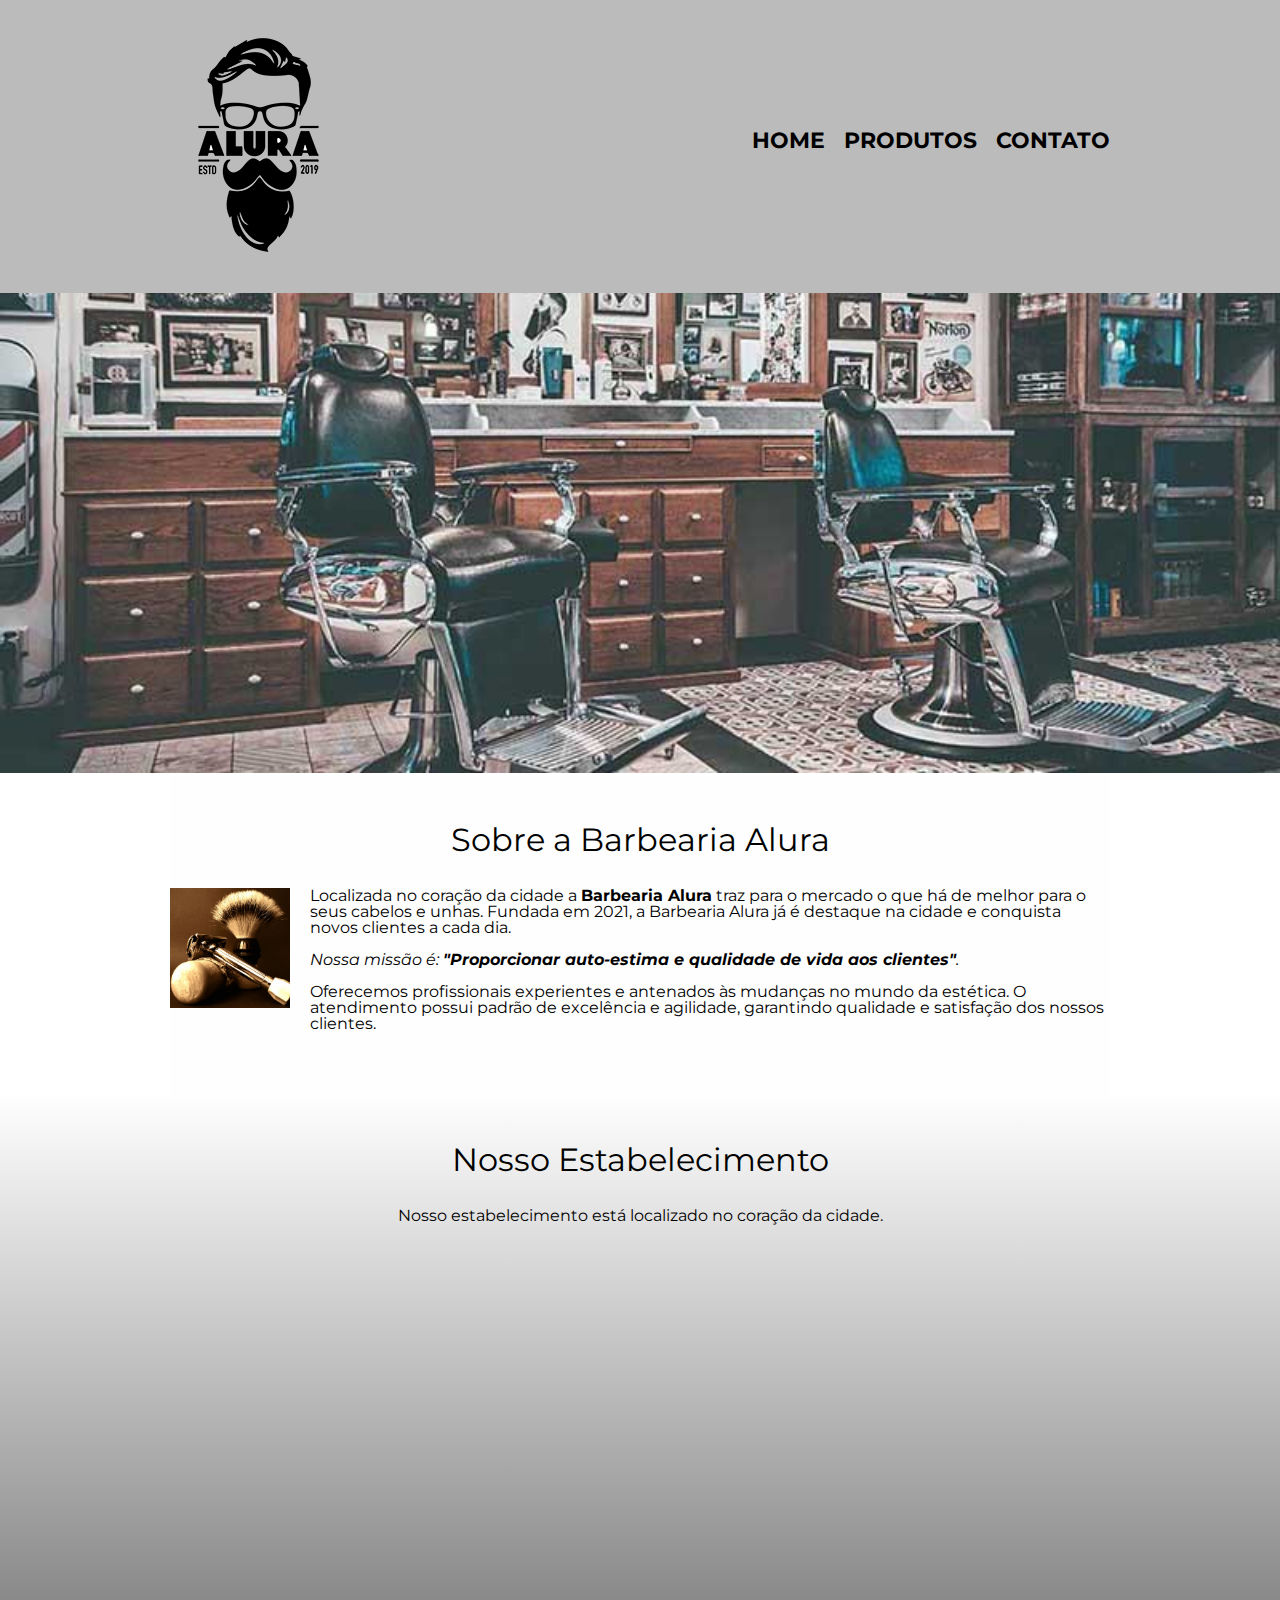
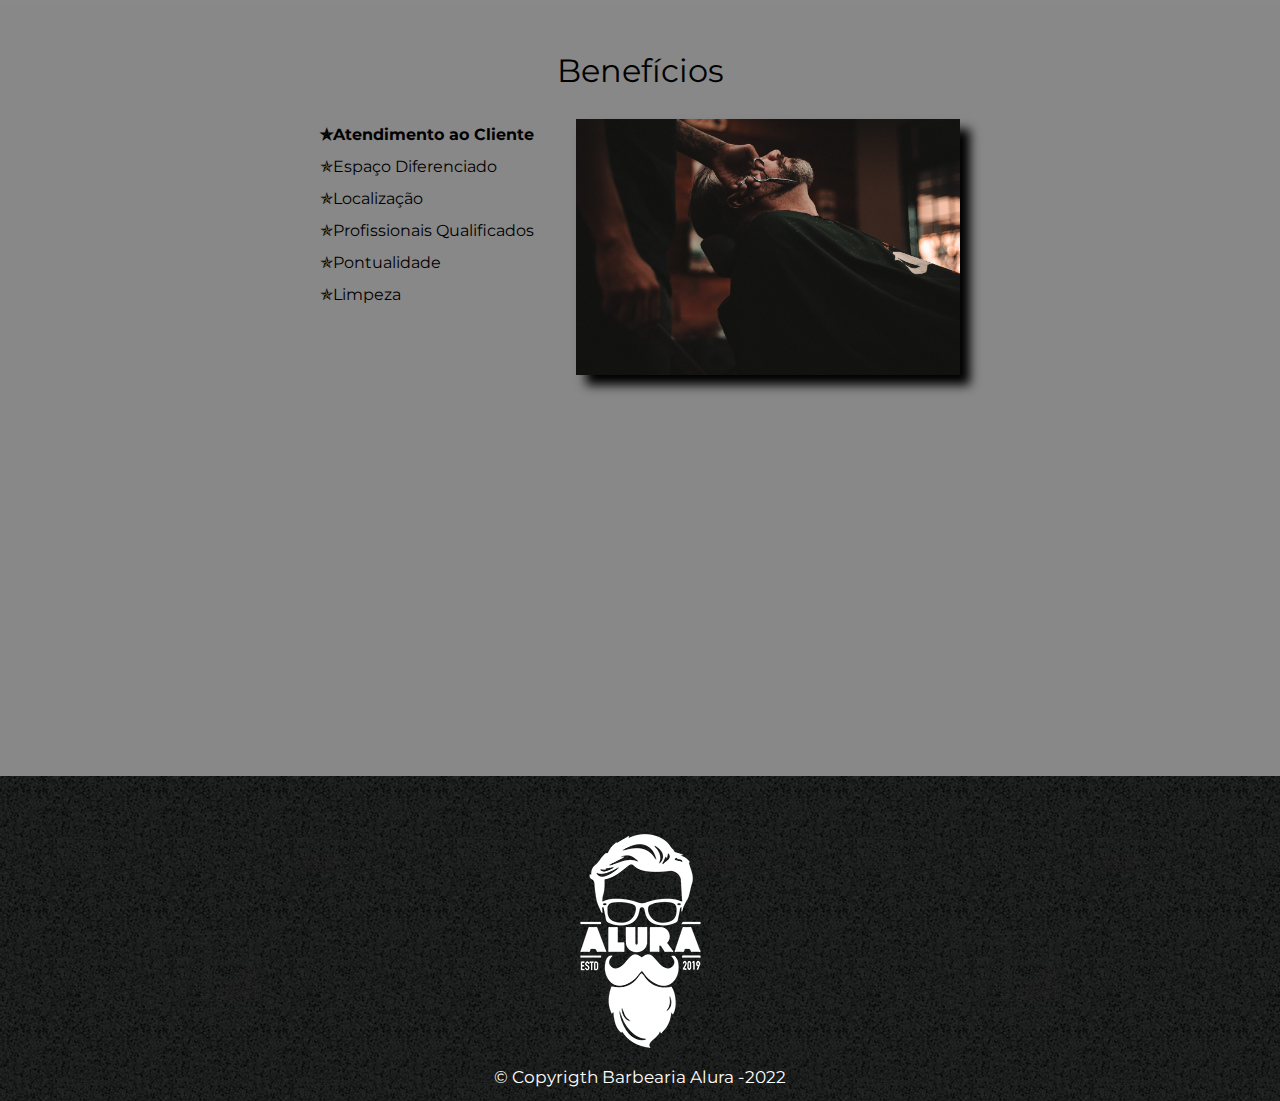
<file: index.html>
<!DOCTYPE html>
<html lang="en">
<head>
	<meta charset="UTF-8">
	<meta http-equiv="X-UA-Compatible" content="IE=edge">
	<meta name="viewport" content="width=device-width, initial-scale=1.0">
	<link rel="stylesheet" href="reset.css">
    <link rel="stylesheet" href="style.css">
	<link rel="preconnect" href="https://fonts.googleapis.com"><link rel="preconnect" href="https://fonts.gstatic.com" crossorigin><link href="https://fonts.googleapis.com/css2?family=Montserrat&display=swap" rel="stylesheet">
	<title>Barbearia Alura</title>
</head>
<body>
	<header>
        <div class="caixa">
            <h1><img src="./imagens/logo.png"></h1>
            <nav>
                <ul>
                    <li><a href="home.html">Home</a></li>
                    <li><a href="produtos.html">Produtos</a></li>
                    <li><a href="contato.html">Contato</a></li>
                </ul>
            </nav> 
        </div> 
	</header>
	<img class="banner" src="./imagens/banner.jpg">
	<main> 	
		<section class="principal">
			<h2 class="titulo_principal">Sobre a Barbearia Alura</h2>
			<img class="utensilios" src="./imagens/utensilios.jpg" alt="utensilios">
			<p>Localizada no coração da cidade a <strong>Barbearia Alura</strong> traz para o mercado o que há de melhor para o seus cabelos e unhas. Fundada em 2021, a Barbearia Alura já é destaque na cidade e conquista novos clientes a cada dia.</p>

			<p id="missao"><em>Nossa missão é: <strong>"Proporcionar auto-estima e qualidade de vida aos clientes"</strong>.</em></p>

			<p>Oferecemos profissionais experientes e antenados às mudanças no mundo da estética. O atendimento possui padrão de excelência e agilidade, garantindo qualidade e satisfação dos nossos clientes.</p>

		</section>

		<section class="mapa">
			<h3 class="titulo_principal">Nosso Estabelecimento</h3>
			<p>Nosso estabelecimento está localizado no coração da cidade.</p>

			<div class="mapa_conteudo">
				<iframe src="https://www.google.com/maps/embed?pb=!1m18!1m12!1m3!1d31113.4159482393!2d-38.341652375537144!3d-12.896337934585834!2m3!1f0!2f0!3f0!3m2!1i1024!2i768!4f13.1!3m3!1m2!1s0x716161a35ca352d%3A0x3ddb5f6d04ee39a6!2sCentro%2C%20Lauro%20de%20Freitas%20-%20BA!5e0!3m2!1spt-BR!2sbr!4v1671745756762!5m2!1spt-BR!2sbr" width="100%" height="300" style="border:0;" allowfullscreen="" loading="lazy" referrerpolicy="no-referrer-when-downgrade"></iframe>
			</div>

		</section>

		<section class="beneficios">
			<h3 class="titulo_principal">Benefícios</h3>
			<div class="conteudo_beneficios">
				<ul class="lista_beneficios">
					<li class="itens">Atendimento ao Cliente</li>
					<li class="itens">Espaço Diferenciado</li>
					<li class="itens">Localização</li>
					<li class="itens">Profissionais Qualificados</li>	
					<li class="itens">Pontualidade</li>
					<li class="itens">Limpeza</li>		
				</ul><img class="img_beneficios" src="./imagens/beneficios.jpg">
			</div>
			<div class="video">

				<iframe width="100%" height="315" src="https://www.youtube.com/embed/UPUsnEOo4_w" title="YouTube video player" frameborder="0" allow="accelerometer; autoplay; clipboard-write; encrypted-media; gyroscope; picture-in-picture" allowfullscreen></iframe>

			</div>	
					
		</section>
	</main>
   <footer>
		<img src="imagens/logo-branco.png">
		<p class="copyrigth">&copy; Copyrigth Barbearia Alura -2022</p>
   </footer>	
</body>
</html>
</file>
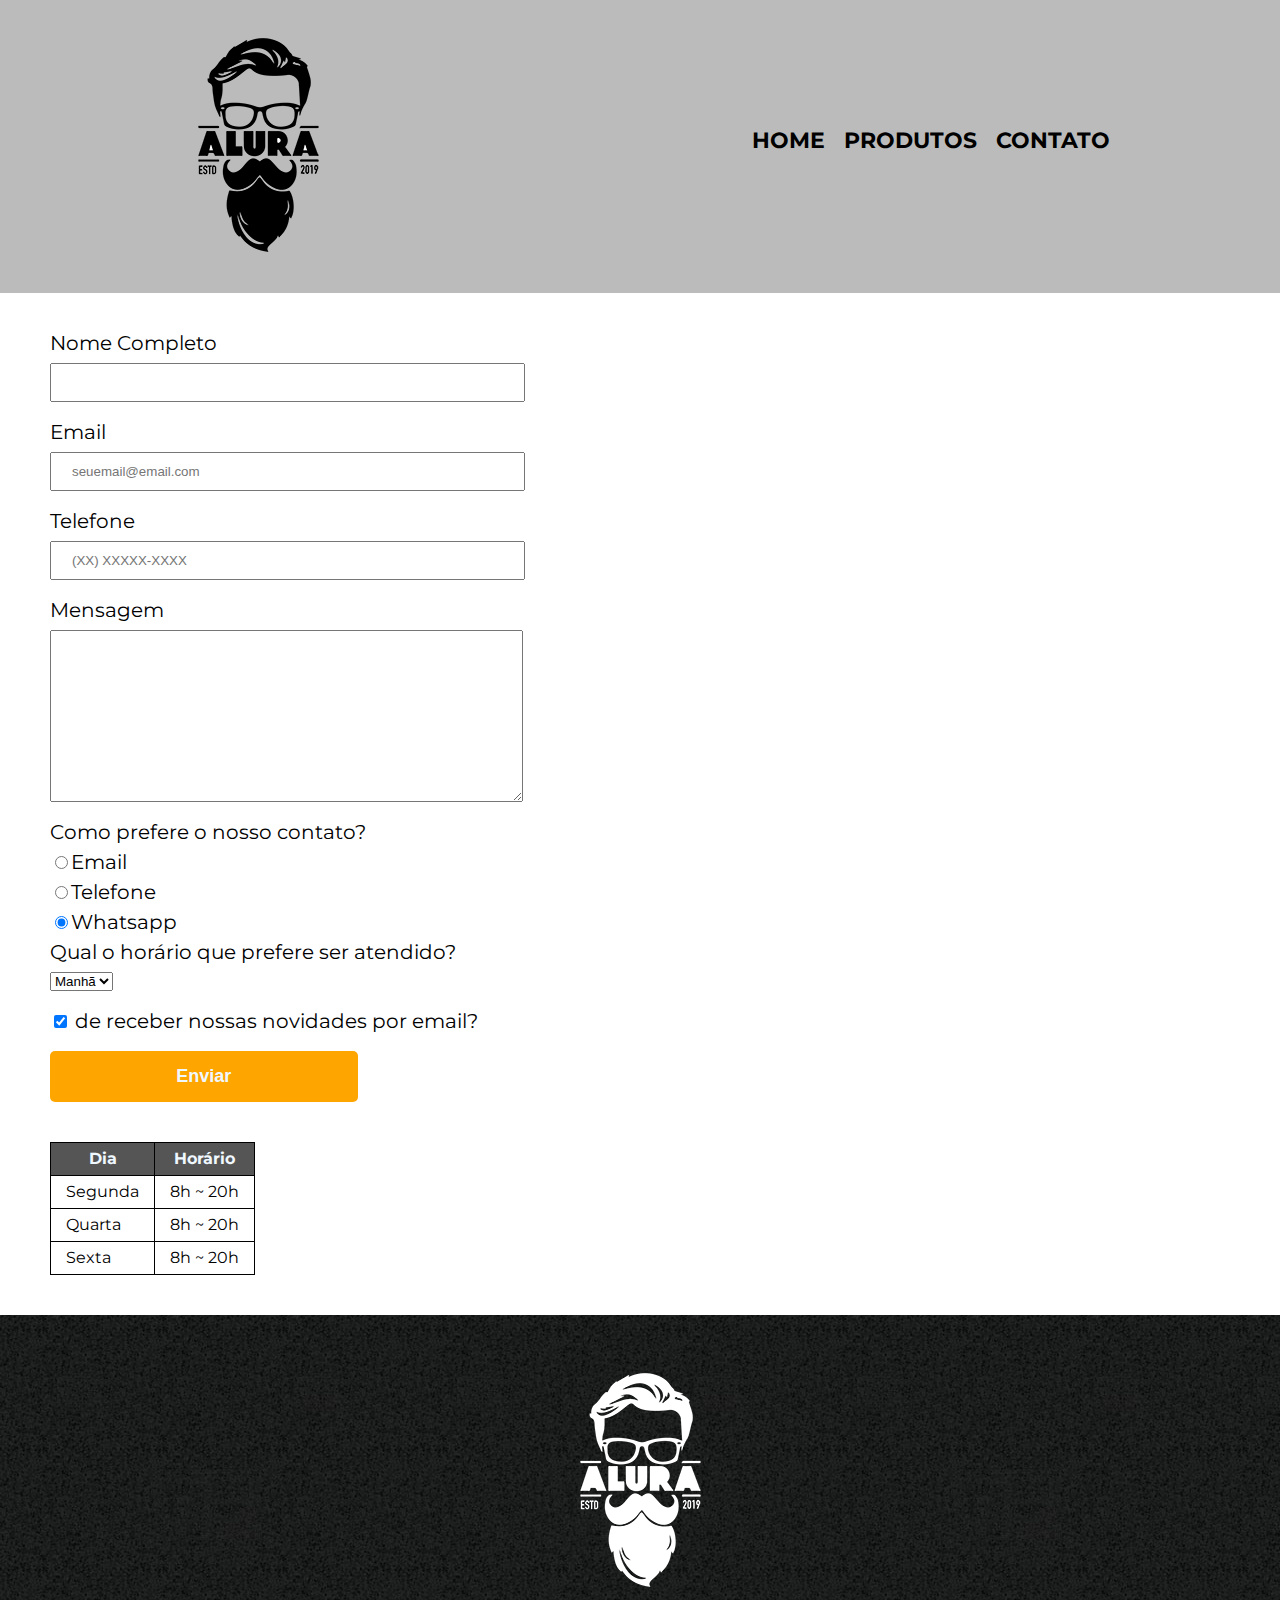
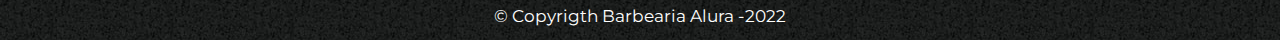
<file: contato.html>
<!DOCTYPE html>
<html lang="en">
<head>
    <meta charset="UTF-8">
    <meta http-equiv="X-UA-Compatible" content="IE=edge">
    <meta name="viewport" content="width=device-width, initial-scale=1.0">
    <link rel="stylesheet" href="reset.css">
    <link rel="stylesheet" href="style.css">
    <link rel="preconnect" href="https://fonts.googleapis.com"><link rel="preconnect" href="https://fonts.gstatic.com" crossorigin><link href="https://fonts.googleapis.com/css2?family=Montserrat&display=swap" rel="stylesheet">
   
    <title>Contato</title>
</head>
<body>
    <header>
        <div class="caixa">
            <h1><img src="./imagens/logo.png" alt="logo_barbearia"></h1>
            <nav>
                <ul>
                    <li><a href="home.html">Home</a></li>
                    <li><a href="produtos.html">Produtos</a></li>
                    <li><a href="contato.html">Contato</a></li>
                </ul>
            </nav> 
        </div>    
    </header>
    <main class="contato">
        <form>
            <label for="nome">Nome Completo</label>
            <input type="text" id="nome" class="input-padrao" required>
            <label for="email">Email</label>
            <input type="email" id="email" class="input-padrao" required placeholder="seuemail@email.com">
            <label for="tel">Telefone</label>
            <input type="tel" id="tel" class="input-padrao" required placeholder="(XX) XXXXX-XXXX">
            <label for="mensagem">Mensagem</label>
            <textarea cols="47" rows="10" id="mensagem" class="input-padrao" required></textarea>
            <fieldset>
                <legend>Como prefere o nosso contato?</legend>
                <label for="radio-email"><input type="radio" name="contato" value="email" id="radio-email">Email</label>

                <label for="radio-tel"><input type="radio" name="contato" value="telefone" id="radio-tel">Telefone</label>
                
                <label for="radio-whatsapp"><input type="radio" name="contato" value="whatsapp" id="radio-whatsapp" checked>Whatsapp</label>
               
            </fieldset>
            <fieldset>
            <legend>Qual o horário que prefere ser atendido?</legend>
                <select>
                    <option>Manhã</option>
                    <option>Tarde</option>
                    <option>Noite</option>
                </select>
            </fieldset>
            <label class="checkbox"><input type="checkbox" checked> de receber nossas novidades por email?</label>
            <input type="submit" value="Enviar" class="enviar">
        </form>
        <table>
            <thead>
                <tr>
                    <th>Dia</th>
                    <th>Horário</th>
                </tr>
            </thead>
            <tbody>
                <tr>
                    <td>Segunda</td>
                    <td>8h ~ 20h</td>
                </tr>
                <tr>
                    <td>Quarta</td>
                    <td>8h ~ 20h</td>
                </tr>
                <tr>
                    <td>Sexta</td>
                    <td>8h ~ 20h</td>
                </tr>
                </tbody>
        </table>

    </main>
    <footer>
        <img src="imagens/logo-branco.png" alt="logo_barbearia">
        <p class="copyrigth">&copy; Copyrigth Barbearia Alura -2022</p>
    </footer>
    
</body>
</html>
</file>
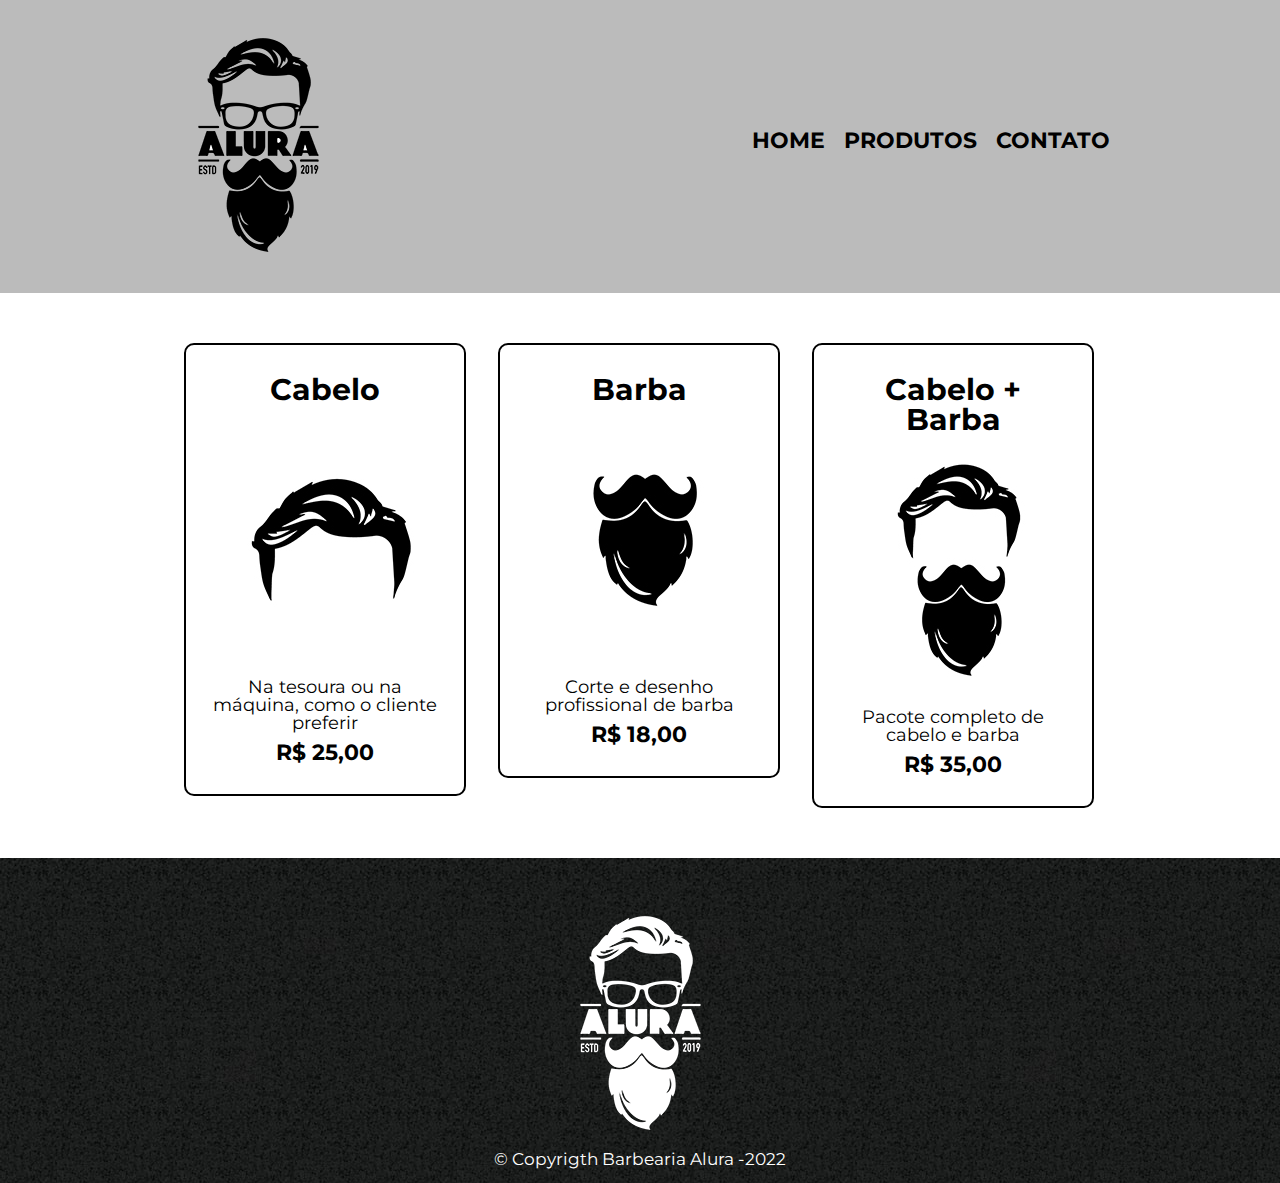
<file: produtos.html>
<!DOCTYPE html>
<html lang="en">
<head>
    <meta charset="UTF-8">
    <meta http-equiv="X-UA-Compatible" content="IE=edge">
    <meta name="viewport" content="width=device-width, initial-scale=1.0">
    <link rel="stylesheet" href="reset.css">
    <link rel="stylesheet" href="style.css">
    <link rel="preconnect" href="https://fonts.googleapis.com"><link rel="preconnect" href="https://fonts.gstatic.com" crossorigin><link href="https://fonts.googleapis.com/css2?family=Montserrat&display=swap" rel="stylesheet">
    <title>Produtos</title>
</head>
<body>
    <header>
        <div class="caixa">
            <h1><img src="./imagens/logo.png"></h1>
            <nav>
                <ul>
                    <li><a href="index.html">Home</a></li>
                    <li><a href="produtos.html">Produtos</a></li>
                    <li><a href="contato.html">Contato</a></li>
                </ul>
            </nav> 
        </div>    
    </header>
    <main>
        <ul class="produtos">
            <li>
                <h2>Cabelo</h2>
                <img src="./imagens/cabelo.jpg">
                <p class="produto_descricao">Na tesoura ou na máquina, como o cliente preferir</p>
                <p class="produto_preco">R$ 25,00</p>
            </li>
            <li>
                <h2>Barba</h2>
                <img src="./imagens/barba.jpg">
                <p class="produto_descricao">Corte e desenho profissional de barba</p>
                <p class="produto_preco">R$ 18,00</p>
            </li>
            <li>
                <h2>Cabelo + Barba</h2>
                <img src="./imagens/cabelo+barba.jpg">
                <p class="produto_descricao">Pacote completo de cabelo e barba</p>
                <p class="produto_preco">R$ 35,00</p>
            </li>
            
        </ul>
    </main>
    <footer>
        <img src="imagens/logo-branco.png">
        <p class="copyrigth">&copy; Copyrigth Barbearia Alura -2022</p>
    </footer>
    
</body>
</html>
</file>
<file: style.css>
body{
    font-family: 'Montserrat', sans-serif;

}
header{
    background: #BBBBBB;
    padding: 20px 0;
}

.caixa{
    position: relative;
    width: 940px; 
    margin: 0 auto;   
}

nav{
    position: absolute;
    top: 110px;
    right: 0;
}

nav li{
    display: inline;
    margin: 0 0 0 15px;
}

nav a{
    text-transform: uppercase;
    color: #000000;
    font-weight: bolder;
    font-size: 22px;
    text-decoration: none;
}

nav a:hover{
    color:rgb(205, 94, 15);
    transform: scale(1.0);
    font-size: 24px;
    

}

.produtos{
    width: 940px; 
    margin: 0 auto;
    padding: 50px 0;   

}
.produtos li{
    box-sizing: border-box;
    display:inline-block;
    text-align: center;
    width: 30%;
    vertical-align: top;
    margin: 0 1.5%;
    padding: 30px 20px;
    border: 2px solid #000000;
    border-radius: 10px;    
}

.produtos h2{
    font-size: 30px;
    font-weight: bold;
    margin-bottom: 10px;
}

.produtos li:hover{
    border-color:rgb(205, 94, 15);
        
}

.produtos li:active{
    border-color:rgb(226, 26, 26);
}

.produtos li:hover h2{
    font-size: 34px;
}

.produto_descricao{
    font-size: 18px;
    margin-top: 10px;
}

.produto_preco{
    font-size: 22px;
    font-weight: bold;
    margin-top: 10px;
}

footer{
    text-align: center;
    background: url("./imagens/bg.jpg");
    padding-top: 40px;
}

.copyrigth{
    color:white;
    font-size: 17px;
    padding-bottom: 15px; 
}

.contato{
    margin-left: 50px;

}

form{
    margin: 40px 0;
}

form label, form legend{
    display: block;
    font-size: 20px;
    margin-bottom: 10px;
}

.input-padrao{
    display: block;
    margin-bottom: 20px;
    padding: 10px 20px;
    width: 35%;
}
.checkbox{
    margin: 20px 0;
}

.enviar{
    width: 25%;
    padding: 15px 0;
    background: orange;
    color: aliceblue;
    font-weight: bold;
    font-size: 18px;
    border: none;
    border-radius: 5px;
    transition: 1s all;
    cursor: pointer;
}

.enviar:hover{
    background: darkorange;
    transform: scale(1.2);    
} 

table{
    margin: 20px 0 40px;
}

thead{
    background: #555555;
    color: aliceblue;
    font-weight: bold;
}

td, th{
    border: 1px solid #000000;
    padding: 8px 15px;
}
/*css home */
.banner{
    width: 100%;

}
.titulo_principal{
    text-align: center;
    font-size: 2em;
    margin: 0 0 1em;
    clear: left;
}

.principal{
    padding: 3em 0;
    background: #FEFEFE;
    width: 940px;
    margin: 0 auto;   
}

.principal p {
    margin: 0 0 1em;
}

.principal strong{
    font-weight: bold;
}

.principal em{
    font-style: italic;
}

.utensilios{
    width: 120px;
    float: left;
    margin-right: 20px;  
    margin-bottom: 20px;  
}

.mapa{
    padding: 3em 0;
    background: linear-gradient(#FEFEFE, #888888);
}

.mapa_conteudo{
    width: 940px;
    margin: 0 auto;

}

.mapa p{
    margin-bottom: 2em;
    text-align: center;
}

.beneficios{
    padding: 3em 0;
    background: #888888;
}

.conteudo_beneficios{
    width: 640px;
    margin: 0 auto;
}

.lista_beneficios{
    width: 40%;
    display: inline-block;
    vertical-align: top;
}

.img_beneficios{
    width: 60%;
    opacity: 1;
    transition: 400ms;
    box-shadow: 10px 10px 10px #000000;
}

.img_beneficios:hover{
    opacity: 0.3;
}

.itens{
    line-height: 2.0;
}

.itens:first-child{
    font-weight: bold;
}

.itens:before{
    content:"✯";
}

.video{
    width: 560px;
    margin: 1em auto;
}

@media screen and (max-width: 480px) {
    .caixa, .principal, .conteudo-beneficios, .mapa-conteudo, .video {
        width: auto;
    }

    h1 {
        text-align: center;
    }

    nav {
        position: static;
    }

    .lista-beneficios, .imagem-beneficios {
        width: 100%;
    }
}
</file>
